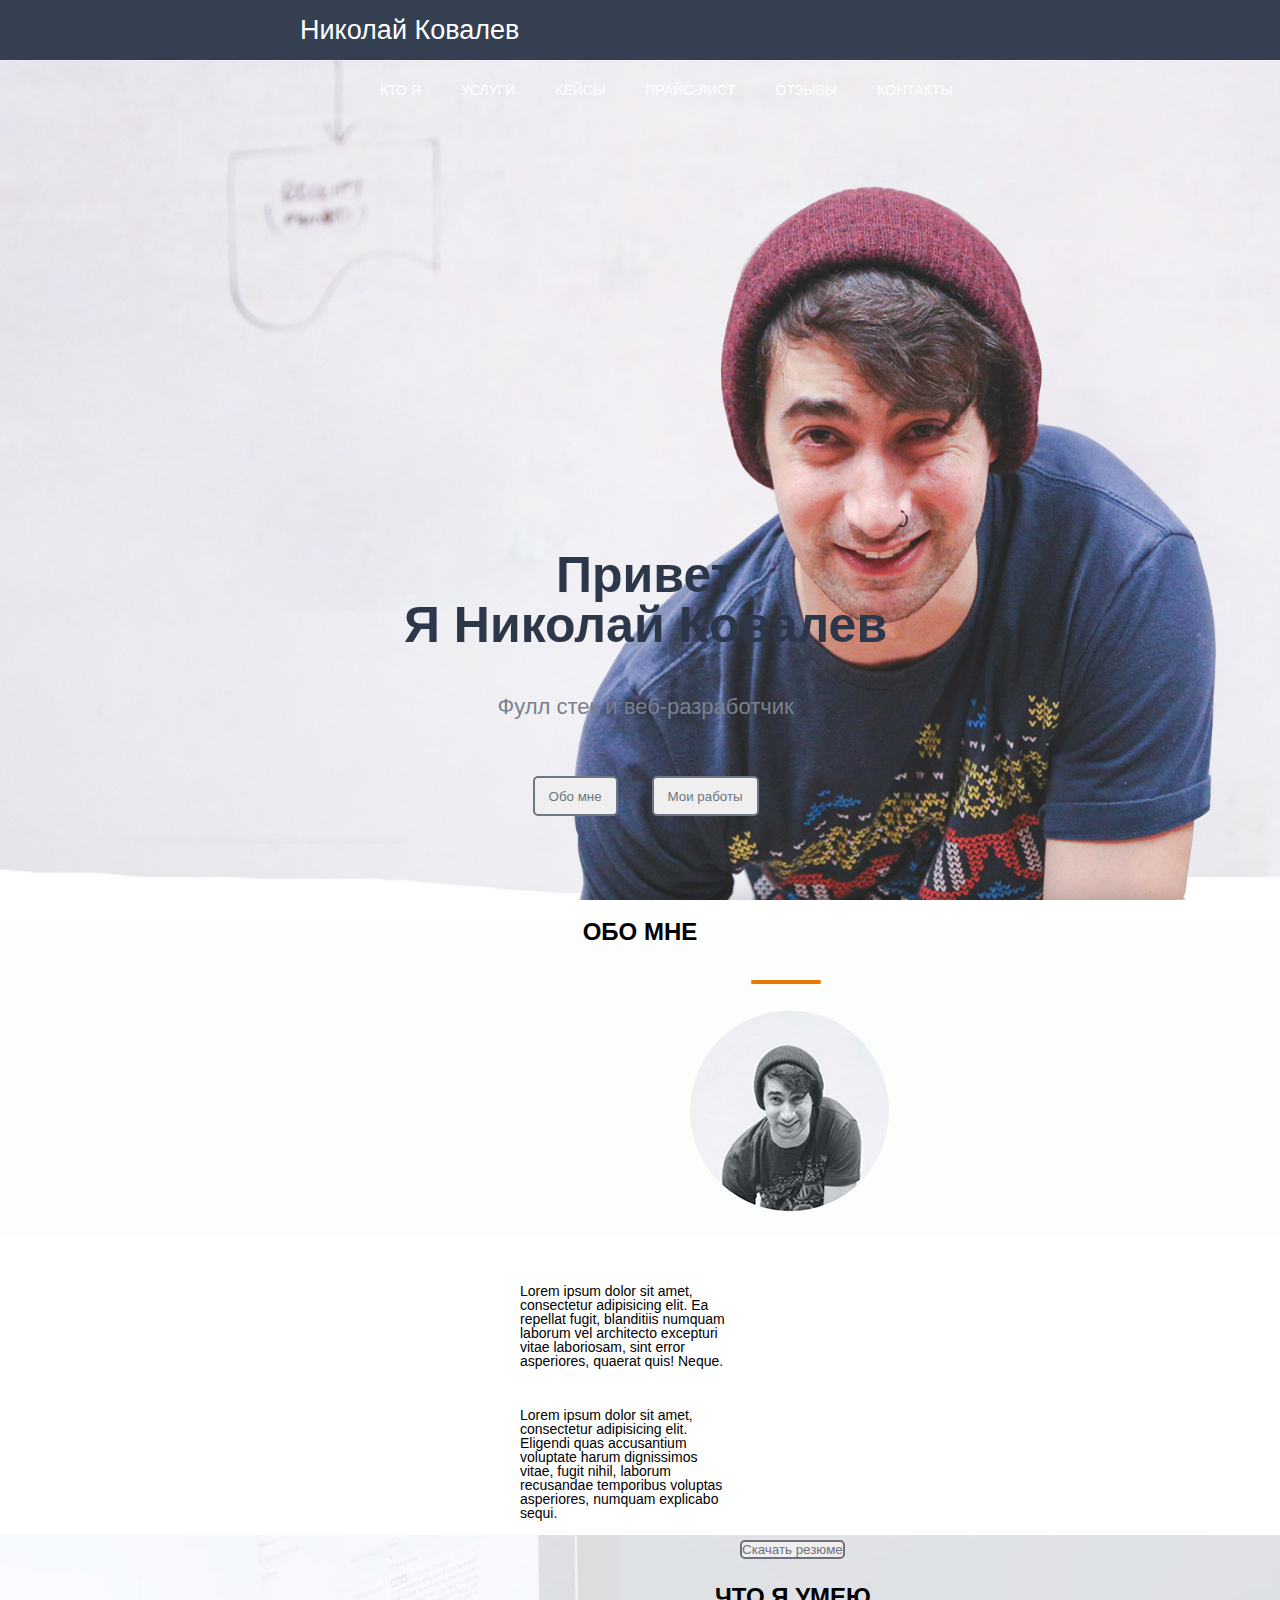
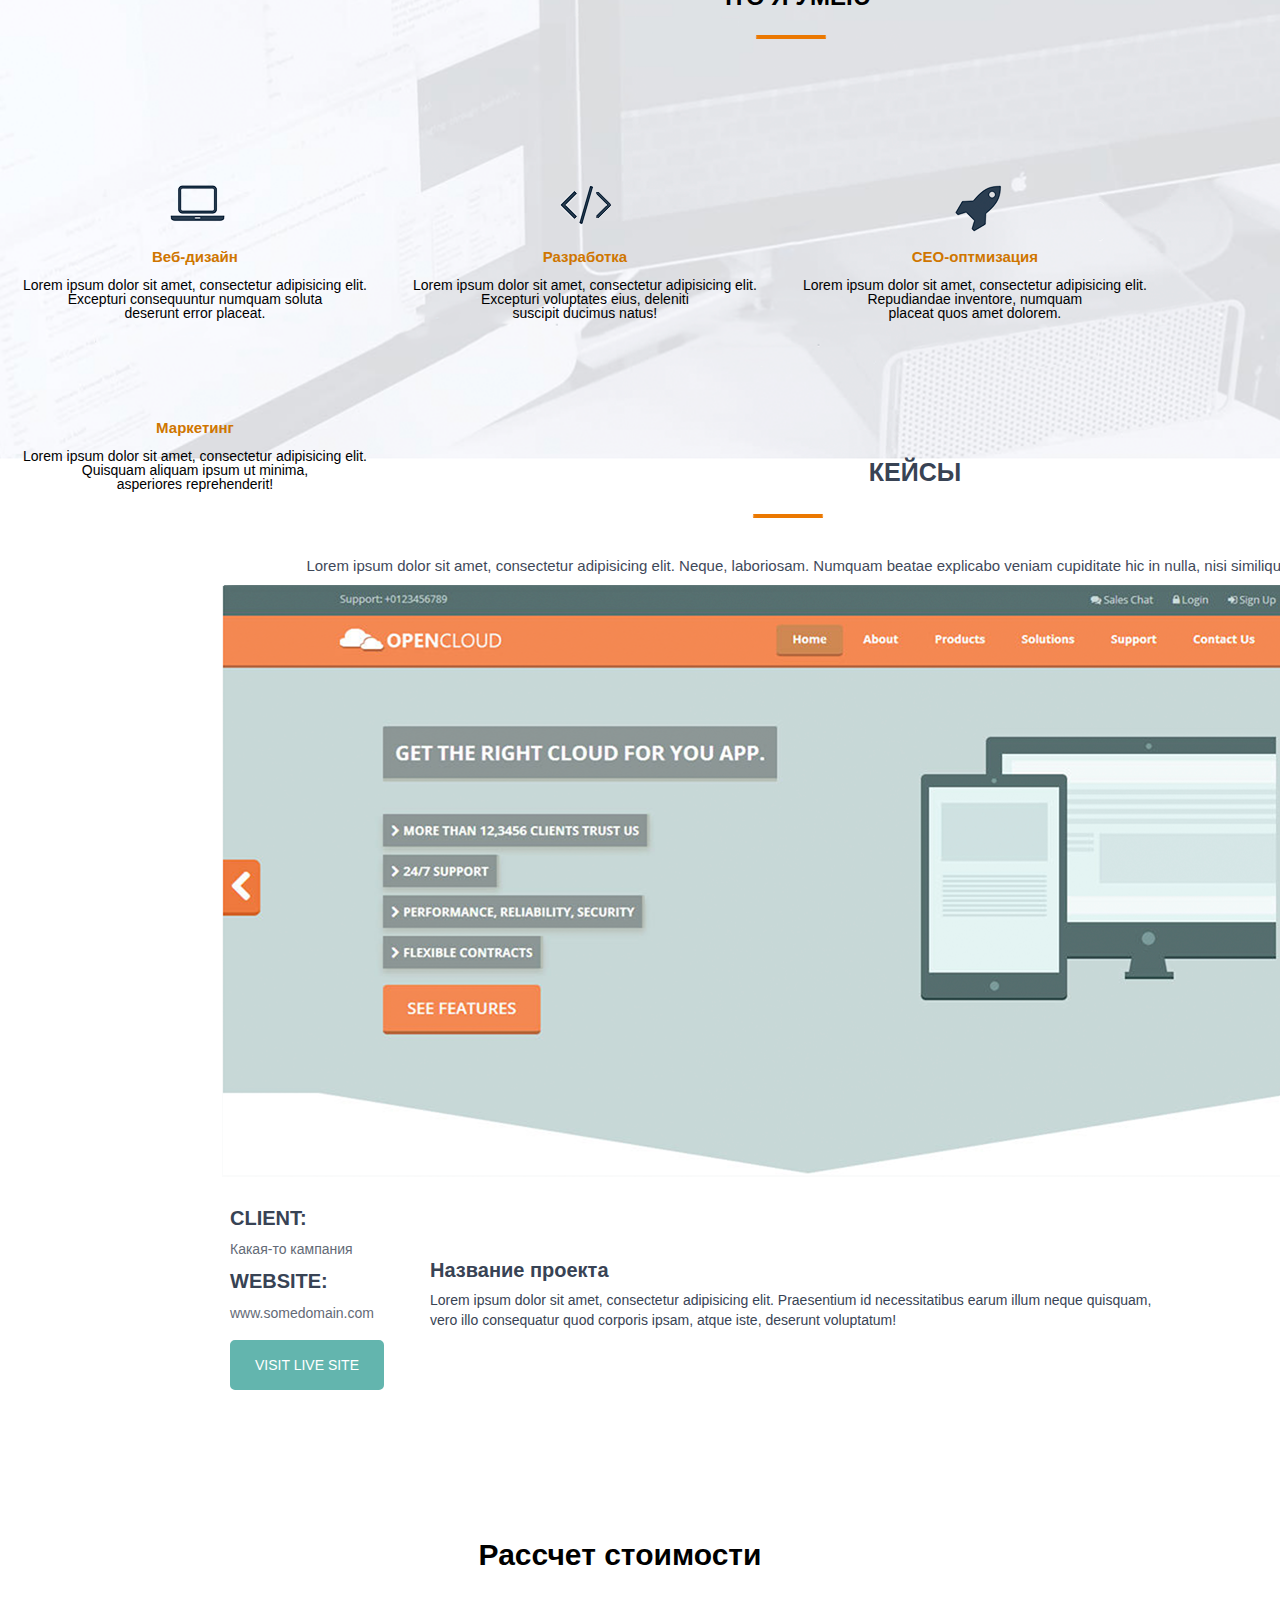
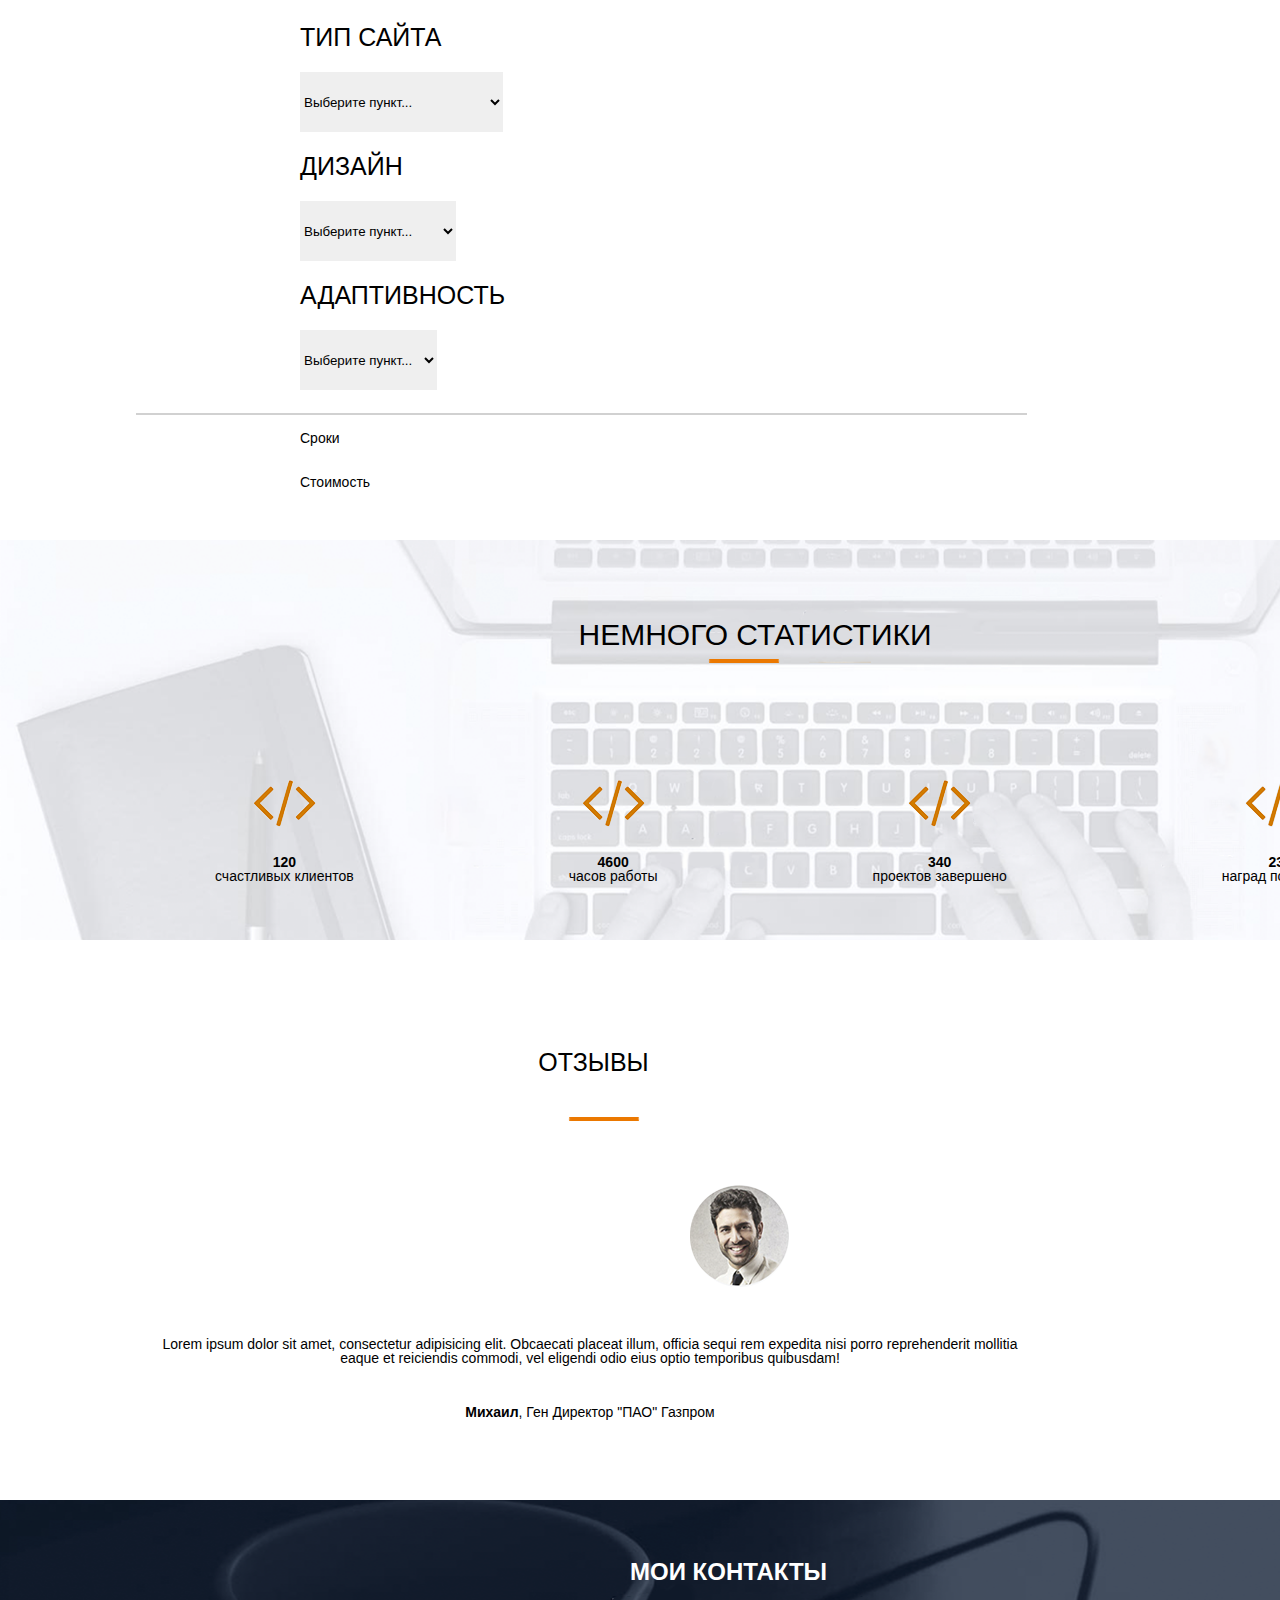
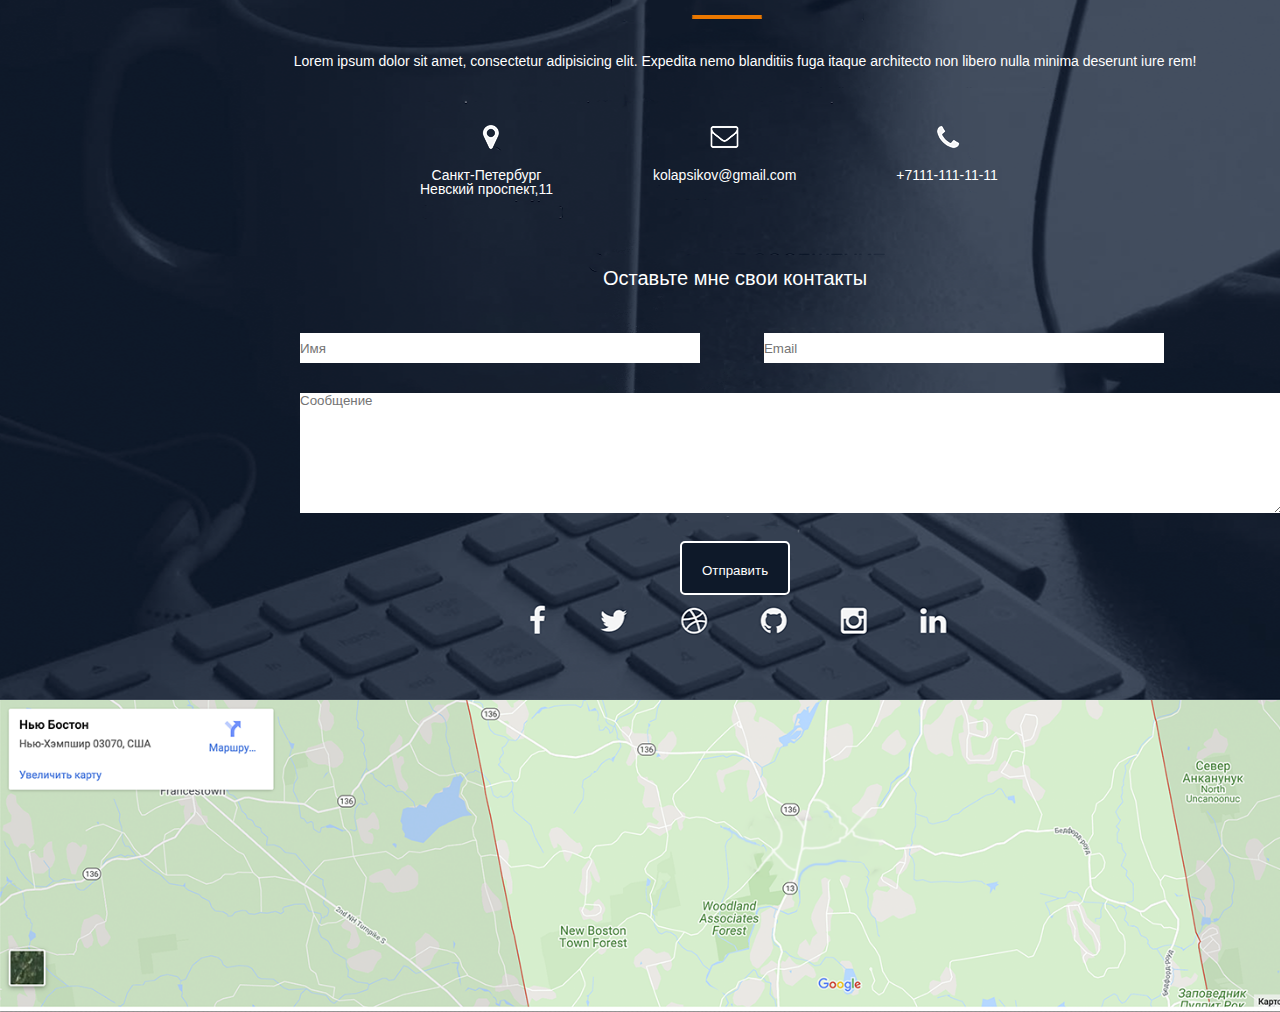
<file: source/index.html>
<!DOCTYPE html>
<html lang="en">
<head>
    <meta charset="UTF-8">
    <meta name="description" content="Веб-сайты от Ковалева">
    <meta name="author" content="Rhonix7">
   
    <meta name="robots" content="index,follow">
    <meta property="og:title" content="Веб-сайты от Ковалева">
    <link rel="stylesheet" href="css/reset.css">
    <link rel="stylesheet" href="css/style.css">
    <title>Николай веб-разработчик</title>
</head>
<body>
<header>
    <nav>
        <div class="logo">Николай Ковалев</div>
        <div class="menu"><ul>
           <li>Кто я</li>
           <li>Услуги</li>
           <li>Кейсы</li>
           <li>Прайс-лист</li>
           <li>Отзывы</li>
           <li>Контакты</li>
        </ul></div>
    </nav>
</header>
<div class="main"><div class="title__container">
    <h1>Привет<br> Я Николай Ковалев</h1>
    <h4>Фулл стек и веб-разработчик</h4>
    <input type="submit" value="Обо мне">
    <input type="submit" value="Мои работы">
</div></div>
<div class="about_me">
<h2>Обо мне</h2>
<p>Lorem ipsum dolor sit amet, consectetur adipisicing elit. Ea repellat fugit, blanditiis numquam laborum vel architecto excepturi vitae laboriosam, sint error asperiores, quaerat quis! Neque.</p>
<p>Lorem ipsum dolor sit amet, consectetur adipisicing elit. Eligendi quas accusantium voluptate harum dignissimos vitae, fugit nihil, laborum recusandae temporibus voluptas asperiores, numquam explicabo sequi.</p>
<input type="submit" value="Скачать резюме">
</div>
<div class="skills">
    <h2>Что я умею</h2>
<ul>
    <li><h4>Веб-дизайн</h4><br>
    <p>Lorem ipsum dolor sit amet, consectetur adipisicing elit.<br> Excepturi consequuntur numquam soluta<br> deserunt error placeat.</p></li>
    <li><h4>Разработка</h4><br>
    <p>Lorem ipsum dolor sit amet, consectetur adipisicing elit.<br> Excepturi voluptates eius, deleniti<br> suscipit ducimus natus!</p></li>
    <li><h4>CEO-оптмизация</h4><br>
    <p>Lorem ipsum dolor sit amet, consectetur adipisicing elit.<br> Repudiandae inventore, numquam <br>placeat quos amet dolorem.</p></li>
    <li><h4>Маркетинг</h4><br>
    <p>Lorem ipsum dolor sit amet, consectetur adipisicing elit.<br> Quisquam aliquam ipsum ut minima,<br> asperiores reprehenderit!</p></li>
</ul>
</div>
<div class="cases">
    <h2>Кейсы</h2>
<p id="comment">Lorem ipsum dolor sit amet, consectetur adipisicing elit. Neque, laboriosam. Numquam beatae explicabo veniam cupiditate hic in nulla, nisi similique.</p>
<h5 id="company_h5">CLIENT:</h5><br>
<p id="company">Какая-то кампания</p>
<h5 id="website_cases">WEBSITE:</h5>
<p id="website">www.somedomain.com</p>
<a href="https://www.google.ru/" target="_blank"><input type="submit" value="VISIT LIVE SITE"></a>
<h5 id="project_h5">Название проекта</h5>
<p id="project">Lorem ipsum dolor sit amet, consectetur adipisicing elit. Praesentium id necessitatibus earum illum neque quisquam,<br> vero illo consequatur quod corporis ipsam, atque iste, deserunt voluptatum!</p>
</div>
<div class="price">
<h2>Рассчет стоимости</h2>
<h3>Тип сайта</h3>
<select>
 <option value="Выберите пункт...">Выберите пункт...</option>
  <option value="сайт-визитка">сайт-визитка</option>
  <option value="сайт электронной коммерции">сайт электронной коммерции</option>
  <option value="интернет-портал">интернет-портал</option>
  <option value="социальная платформа">социальная платформа</option> 
</select>
<h3>Дизайн</h3>
<select>
<option value="Выберите пункт...">Выберите пункт...</option>
<option value="Классический стиль">Классический стиль</option>
  <option value="Корпоративный стиль">Корпоративный стиль</option>
  <option value="HI TECH">HI TECH</option>
  <option value="Информационный">Информационный</option> 
    </select>
<h3>Адаптивность</h3>
<select>
 <option value="Выберите пункт...">Выберите пункт...</option>
  <option value="Адаптивный макет">Адаптивный макет</option>
  <option value="Отзывчивый макет">Отзывчивый макет</option>
  <option value="Смешанный макет">Смешанный макет</option> 
</select>
<p>Сроки</p>
<p>Стоимость</p>
</div>
<div class="stats">
  
    <h2>Немного статистики</h2>
<ul>
    <li><img src="img/stats_sign.png" alt="..." class="stats_sign"><br><br><br><b>120</b><br>счастливых клиентов</li>
<li><img src="img/stats_sign.png" alt="..." class="stats_sign"><br><br><br><b>4600</b><br>часов работы</li>
    <li><img src="img/stats_sign.png" alt="..." class="stats_sign"><br><br><br><b>340</b><br>проектов завершено</li>
    <li><img src="img/stats_sign.png" alt="..." class="stats_sign"><br><br><br><b>23</b><br>наград получено</li>
</ul>
</div>
<div class="reviews">
    <h2>Отзывы</h2>
<img src="img/reviews_client_photo.png" alt="..." id="photo_client1">
<p id="review1">Lorem ipsum dolor sit amet, consectetur adipisicing elit. Obcaecati placeat illum, officia sequi rem expedita nisi porro reprehenderit mollitia<br> eaque et reiciendis commodi, vel eligendi odio eius optio temporibus quibusdam!</p>
<p><b>Михаил</b>, Ген Директор "ПАО" Газпром</p>
</div>
<div class="contacts">
    <h2>Мои контакты</h2>

<p>Lorem ipsum dolor sit amet, consectetur adipisicing elit. Expedita nemo blanditiis fuga itaque architecto non libero nulla minima deserunt iure rem!</p>
<ul>
    <li>Санкт-Петербург <br> Невский проспект,11</li>
    <li>kolapsikov@gmail.com</li>
    <li>+7111-111-11-11</li>
</ul>
<h3>Оставьте мне свои контакты</h3>
<div class="contacts_share_contacts">
<input type="text" name="text_input" placeholder="Имя" id="contacts_name">
<input type="text" name="text_input" placeholder="Email" id="contacts_email" >
<textarea name="contact_textarea" cols="121" rows="8" placeholder="Сообщение" id="contacts_message"></textarea>
<input type="submit" value="Отправить" id="sending_button">
</div>
</div>
<img src="img/map.png" alt="my office on map" id="map">



























</body>
</html>
</file>
<file: source/css/style.css>
body{
    font-family: Arial, sans-serif;
}
nav{
    width: 100%;
    height: 60px;
    background: #344051;
}
.logo{
    color:white;
    font-size: 27px;
    line-height: 60px;
    padding-left: 300px;
    float: left;  
}
.menu{
    float: left;
    padding-left:380px;

}
.menu li{
    float: left;
    color: white;
    line-height: 60px;
   margin-right: 40px;
    text-transform: uppercase;
}
.main{
    width: 100%;
    height:calc(100% - 60px);
    background:url(../img/boy.png) 90% 100%/auto 85% no-repeat ,url(../img/main_bg.jpg) center/cover no-repeat;
}
.title__container{
    float: left;
    margin: 430px 0px 0px 404px;
    color:#2c384a;   
    text-align: center;
}
.title__container h1{
    font-size: 50px;
    font-weight: bold;
}
.title__container h4{
    font-size: 22px;
    margin:46px 0px 0px 0px;
    color:#79818d;
}
.title__container input{
    height: 40px;
    text-align: center;
    border: 2px solid #6d7682;
    border-radius: 5px;
    color:#6d7682;
    padding: 0px 14px;
    margin: 58px 15px 0px 15px;     
}
.about_me{
    width: 100%;
    height: 315px;
     background: url(../img/h2_underline.jpg) 750px 60px/auto auto no-repeat,url(../img/about_me_boy.png) 690px 90px/auto auto no-repeat,url(../img/about_me_bg.jpg) center/cover no-repeat  ;
}
.about_me h2{
    text-align: center;
    font-size: 24px;
    text-transform: uppercase;
    margin: 20px 0px 320px 0px;
    font-weight: bold;   
}
.about_me p{
    margin-left: 520px;
    margin-right: 555px;
    padding-bottom: 20px;
    padding-top: 20px;
}
.about_me input{
    text-align: center;
    color:#6f707e;
    border: 2px solid #6f707e;
    border-radius:5px;
    margin: 0px 890px 10px 740px;    
}
.skills{
    width: 100%;
    height: 525px;
  background:url(../img/sign.png)560px 250px/auto auto no-repeat,url(../img/rocket.png) 955px 250px/auto auto no-repeat ,url(../img/loudspeaker.png) 1340px 250px/auto auto no-repeat,url(../img/laptop.png) 170px 250px/auto auto no-repeat, url(../img/h2_underline.jpg) 755px 100px/auto auto no-repeat,url(../img/skills_bg.jpg) center/cover no-repeat  ;  
}
.skills h2{
    font-size: 24px;
    text-transform: uppercase;
    margin: 300px 0px 140px 715px;
    font-weight: bold;
    padding-top: 50px;
}
.skills li{
    float: left;
    text-align: center;
    margin:100px 23px 0px 23px;
}
.skills h4{
    color:#cf7600;
    font-weight: 700;
    font-size: 15px;
}

.cases h2{
    font-size: 25px;
    text-align: center;
    text-transform: uppercase;
    font-weight: 700;
    color: #384354;
    margin-left: 140px;
}
.cases{
    background: url(../img/h2_underline.jpg) 55% 5%/auto auto no-repeat , url(../img/cases_pickture.png) 142% 50%/auto auto no-repeat;
    height: 1080px;
    width:1440px;
}
#comment{
    font-size: 15px;
    text-align: center;
    margin:73px 0px 44px 160px;
    color: #3f495a;
    font-weight: 400;
}
#company_h5{
    font-size:20px;
    margin: 635px 0px 0px 230px;
    font-weight: 600;
    color: #384354;
}
#company{
    color:#636a76;
    margin-left: 230px;
}
#website_cases{
    margin: 15px 0px 0px 230px;
    color: #384354;
    font-size:20px;
    font-weight: 600;
}
#website{
     color:#636a76;
    margin: 15px 0px 0px 230px;
    
}
.cases input{
    border: 5px solid #63b5ae;
    margin-left: 230px;
    margin-top: 20px;
    border-radius: 5px;
    font-size: 14px;
    background-color: #63b5ae;
    color: white;
    padding: 12px 20px;
}
#project_h5{
    margin: -130px 0px 0px 430px;
    font-size: 20px;
    font-weight: 700;
    color: #384354;
}
#project{
    margin-left: 430px;
    margin-top: 10px;
    color: #384354;
    line-height:20px;
}
.price{
    height: 500px;
    width:auto;
    background: url(../img/price_line.jpg) 35% 95%/auto auto no-repeat;
}
.price h2{
    text-align: center;
    font-size: 30px;
    font-weight: bold;
    margin:0px 40px 55px 0px;
}
.price h3{
    margin-left: 300px;
    margin-bottom: 11px;
    margin-top: 11px;
    text-transform: uppercase;
    font-size: 25px;
    font-weight: 400px;
}
.price select{
    margin-left: 300px;
    margin-top: 11px;
     margin-bottom: 11px;
    height:60px;
}
.price p{
    margin-left: 300px;
    margin-top: 30px;
}
.stats{
    height:400px;
    width: 1680px;
    background: url(../img/h2_underline.jpg) 44% 30%/ auto auto no-repeat ,url(../img/stats_bg.jpg) center/cover no-repeat;
}
.stats h2{
    text-align:center;
    margin-top: 100px;
    margin-right: 170px;
    font-size: 30px;
    text-transform: uppercase;
    font-weight: 500;
    padding-top: 80px;
}
.stats li{
    text-align:center;
    float: left;
    margin: 130px 0px 0px 215px;
}
.reviews{
    height:450px;
    width: 1680;
    background: url(../img/h2_underline.jpg) 47% 15%/ auto auto no-repeat;
}
.reviews h2{
    margin-top: 110px;
    margin-right: 93px;
    text-align: center;
    text-transform: uppercase;   
    font-size: 25px;
}
#photo_client1{
   margin:110px 690px 10px 690px;
}
.reviews p{
    text-align: center;
    margin-right: 100px;
    margin-top:40px
}
.contacts{
    height:800px;
    width: 1680px;
    background:url(../img/h2_underline.jpg) 43% 14.5%/auto auto no-repeat,url(../img/convert.png) 43% 29%/auto auto no-repeat,url(../img/geo.png) 29% 29%/auto auto no-repeat,url(../img/phone.png) 56.5% 29%/auto auto no-repeat ,url(../img/contacts_bg.jpg) 93% 100%/auto auto ;
}
.contacts h2{
   margin:0px 630px 70px 630px;
    padding-top: 60px;
    font-size:24px;
    text-transform: uppercase;
    color:white;
    font-weight:600;
}
.contacts p{
    text-align: center;
    margin-right: 190px;
    color:white;
}
.contacts li{
    text-align:center;
    float:left;
    margin:100px 50px 50px 50px;
    color: white;
}
.contacts ul{
    padding-left: 370px;
}
.contacts h3{
    margin-top: 200px;
    text-align: center;
    color:white;
    font-size: 20px;
    margin-right: 210px;  
}
.contacts_share_contacts{
    height: 150px;
    width: 890px;
    margin-left: 300px;
}
#contacts_name{
    margin-top: 45px;
    width:400px;
    height: 30px;
}
#contacts_email{
    width:400px;
    height: 30px;
    margin-left: 60px;
    margin-bottom: 30px;
}
#sending_button{
    margin-top: 26px;
    margin-left: 380px;
    border-radius: 5px;
    padding: 20px 20px 15px 20px;
    color:white;
    background-color: #0e1929;
    border: #ffffff 2px solid;
}
#map{
   width: 1680px; 
}
</file>
